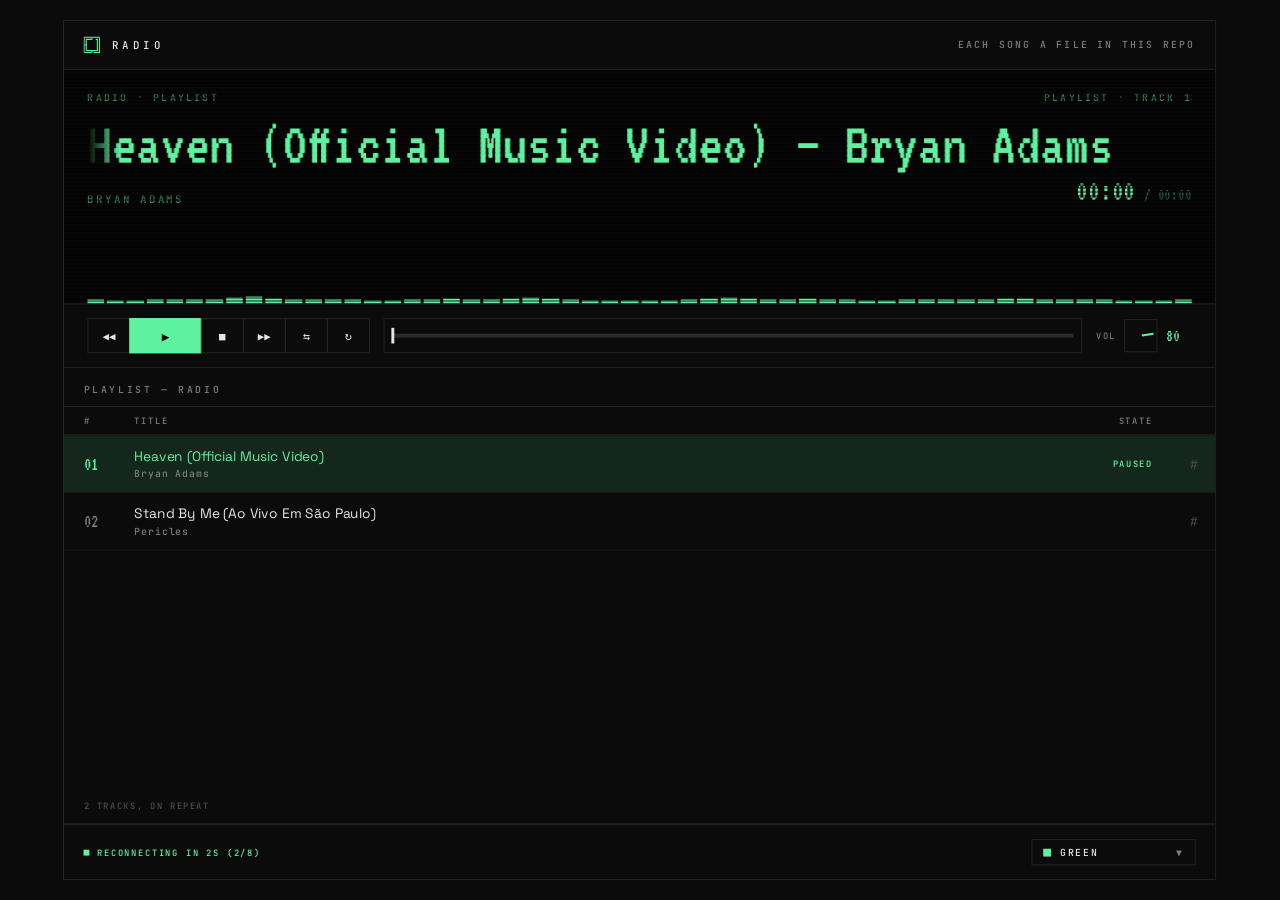
<file: index.html>
<!DOCTYPE html>
<html lang="pt-BR">
<head>
<meta charset="utf-8">
<meta name="viewport" content="width=device-width, initial-scale=1, viewport-fit=cover">

<!-- page:head -->
<title>radio radio</title>
<meta name="description" content="A radio that plays itself, one song at a time.">
<link rel="canonical" href="https://iaeluk.github.io/radio/">
<!-- /page:head -->

<!-- What this page is, for the engines that read that, and — on the page
     behind a permalink — the item itself, so it can start playing on the
     first tick rather than after a fetch. Written by tools/build.py. -->
<!-- page:data -->

<!-- /page:data -->

<meta name="theme-color" content="#0a0b0a">

<meta name="mobile-web-app-capable" content="yes">
<meta name="apple-mobile-web-app-capable" content="yes">
<meta name="apple-mobile-web-app-status-bar-style" content="black-translucent">
<meta name="apple-mobile-web-app-title" content="radio">
<meta name="color-scheme" content="dark light">
<meta name="author" content="radio">

<meta property="og:title" content="radio">
<meta property="og:description" content="A radio that plays itself, one song at a time.">
<meta property="og:url" content="https://iaeluk.github.io/radio/">
<meta property="og:type" content="website">
<meta name="twitter:title" content="radio">
<meta name="twitter:description" content="A radio that plays itself, one song at a time.">

<link rel="icon" href="assets/images/favicon.svg" type="image/svg+xml">
<link rel="icon" href="assets/images/favicon-32.png" sizes="32x32" type="image/png">
<link rel="apple-touch-icon" href="assets/images/apple-touch-icon.png">

<link rel="preload" href="assets/fonts/jetbrains-mono-latin.woff2" as="font" type="font/woff2" crossorigin>
<link rel="preload" href="assets/fonts/vt323-latin.woff2" as="font" type="font/woff2" crossorigin>
<link rel="preload" href="assets/fonts/space-grotesk-latin.woff2" as="font" type="font/woff2" crossorigin>

<link rel="stylesheet" href="assets/css/fonts.css">
<link rel="stylesheet" href="assets/css/style.css">

<script>
/* Sets the canvas fit factor before first paint so the layout never snaps (CLS). */
(function () {
  var w = innerWidth, h = innerHeight;
  var f = w <= 900 ? 1 : Math.max(0.2, Math.min(1, (w - 40) / 1180, (h - 40) / 880));
  document.documentElement.style.setProperty('--fit', f);
})();
</script>
</head>
<body>

<div class="stage">
  <canvas class="bg" id="bg" aria-hidden="true"></canvas>

  <div class="fit" id="fit">
  <div class="app" id="app">

    <header class="bar">
      <div class="bar-l">
        <a class="mark" href="index.html" aria-label="radio, the front of the deck">
          <svg class="logo" aria-hidden="true" xmlns="http://www.w3.org/2000/svg" viewBox="0 0 15 15" fill="currentColor"><path d="M0 0h15v1h-15z"/><path d="M0 1h1v14h-1z"/><path d="M7 1h1v2h-1z"/><path d="M14 1h1v14h-1z"/><path d="M2 2h5v1h-5z"/><path d="M11 2h2v1h-2z"/><path d="M2 3h1v10h-1z"/><path d="M12 3h1v10h-1z"/><path d="M1 7h1v1h-1z"/><path d="M3 12h9v1h-9z"/><path d="M7 13h1v2h-1z"/><path d="M1 14h6v1h-6z"/><path d="M9 14h5v1h-5z"/></svg>
          <h1 class="wordmark">radio</h1>
        </a>
      </div>
      <div class="bar-r">
        <p class="tagline">each song a file in this repo</p>
      </div>
    </header>

    <div class="row-top">


      <div class="deck">

        <section class="lcd" aria-label="Now playing">
          <div class="scan" aria-hidden="true"></div>
          <div class="lcd-top">
            <span id="stationLabel">radio &middot; playlist</span>
            <span id="srcLabel">playlist</span>
          </div>
          <div class="marq-clip">
            <div class="marq" id="marq">
              <span class="marq-txt">radio &#8212; playlist</span>
              <span class="marq-txt" aria-hidden="true">radio &#8212; playlist</span>
            </div>
          </div>
          <div class="lcd-bot">
            <p class="artist" id="artist">playlist</p>
            <p class="clock">
              <span class="cur" id="curTime">00:00</span>
              <span class="dur">/ <span id="durTime">--:--</span></span>
            </p>
          </div>
          <div class="vis" id="vis" aria-hidden="true"></div>
        </section>

        <section class="transport" aria-label="Playback controls">
          <div class="tbtns">
            <button type="button" class="tb" id="prev" aria-label="Previous track">&#9664;&#9664;</button>
            <button type="button" class="tb tb-play" id="toggle" aria-label="Play or pause"><span id="playGlyph">&#9654;</span></button>
            <button type="button" class="tb" id="stop" aria-label="Stop">&#9632;</button>
            <button type="button" class="tb" id="next" aria-label="Next track">&#9654;&#9654;</button>
            <button type="button" class="tb tb-tog" id="shuffleBtn" aria-label="Shuffle" aria-pressed="false">&#8646;</button>
            <button type="button" class="tb tb-tog" id="repeatBtn" aria-label="Repeat" aria-pressed="false">&#8635;</button>
          </div>

          <div class="seek" id="seek" role="slider" tabindex="0" aria-label="Seek" aria-valuemin="0" aria-valuemax="100" aria-valuenow="0">
            <div class="seek-track">
              <div class="seek-fill" id="seekFill"></div>
              <div class="seek-head" id="seekHead"></div>
            </div>
          </div>

          <div class="knobs">
            <div class="knob-wrap">
              <span class="knob-lbl">vol</span>
              <div class="knob" id="volKnob" role="slider" tabindex="0" aria-label="Volume" aria-valuemin="0" aria-valuemax="100" aria-valuenow="80">
                <div class="knob-rot" id="volRot"><span class="knob-tick"></span></div>
              </div>
              <span class="knob-val" id="volLabel">80</span>
            </div>
          </div>
        </section>

      </div>
    </div>

    <div class="row-bot">

      <section class="playlist" aria-label="Playlist">
        <div class="panel-head">
          <h2 class="panel-title"><!-- page:panel -->
<span id="playlistKind">playlist</span> &#8212; <span id="playlistName">radio</span>
<!-- /page:panel --></h2>
          <div class="head-btns">
            <div class="seg" id="seg">
<!-- page:tabs -->
<a class="seg-b is-on" id="tabSongs" href="playlist/" aria-current="page">songs</a>
              <a class="seg-b" id="tabPodcast" href="podcast/">podcast</a>
<!-- /page:tabs -->
            </div>
            <button type="button" class="back lyr" id="lyricsBtn" aria-expanded="false" aria-controls="lyricsBox" hidden>lyrics</button>
          </div>
        </div>
        <div class="tr-head" id="trHead">
          <span>#</span>
          <span>title</span>
          <span class="ta-r">state</span>
        </div>
        <ul class="tracks" id="tracks">
<!-- page:list -->
<li><a class="track" href="playlist/heaven-official-music-video.html"><span class="tr-n">01</span><span class="tr-t"><span class="tr-line"><span class="tr-title">Heaven (Official Music Video)</span></span><span class="tr-artist">Bryan Adams</span></span><span class="tr-s"><span class="tr-st"></span></span></a><a class="tr-link" href="playlist/heaven-official-music-video.html" title="Permalink &#8212; press to copy">#</a></li>
<li><a class="track" href="playlist/stand-by-me-ao-vivo-em-sao-paulo.html"><span class="tr-n">02</span><span class="tr-t"><span class="tr-line"><span class="tr-title">Stand By Me (Ao Vivo Em São Paulo)</span></span><span class="tr-artist">Pericles</span></span><span class="tr-s"><span class="tr-st"></span></span></a><a class="tr-link" href="playlist/stand-by-me-ao-vivo-em-sao-paulo.html" title="Permalink &#8212; press to copy">#</a></li>
<!-- /page:list -->
        </ul>
        <div class="lyr-box" id="lyricsBox" hidden>
          <ol class="lyrics" id="lyrics"></ol>
        </div>
        <p class="panel-note" id="playlistNote"><!-- page:note -->
2 tracks, on repeat
<!-- /page:note --></p>
      </section>
    </div>

    <footer class="foot">
      <p class="status"><span class="pulse" aria-hidden="true"></span><span id="status">ready</span></p>
      <div class="picker">
        <button type="button" class="picker-btn" id="themeBtn" aria-expanded="false" aria-controls="themeMenu" aria-haspopup="listbox">
          <span class="picker-name">
            <span class="sw-ac" aria-hidden="true"></span>
            <span id="skinName">green</span>
          </span>
          <span class="caret" id="themeCaret" aria-hidden="true">&#9660;</span>
        </button>
        <ul class="menu" id="themeMenu" role="listbox" aria-label="Colour theme" hidden></ul>
      </div>
      <button type="button" class="install" id="installBtn" hidden>install app</button>
    </footer>

  </div>
  </div>
</div>

<noscript>
  <div class="noscript">
    <h2>radio needs JavaScript to play</h2>
    <p>The deck plays the playlist in the browser. Every song is a file in the repo, so the list below links straight to them, and any media player will do.</p>
  </div>
</noscript>

<script src="assets/js/app.js" defer></script>
</body>
</html>
</file>
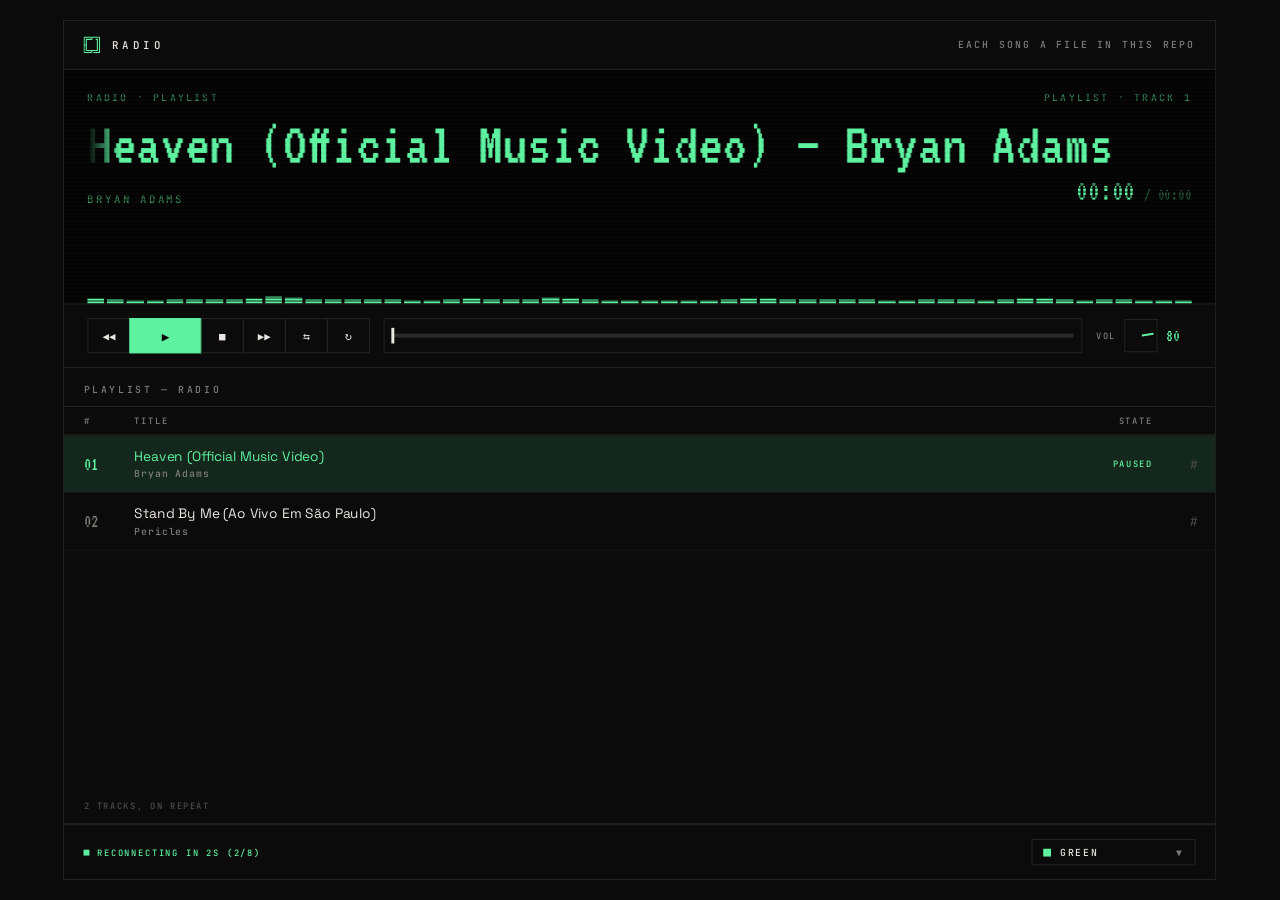
<file: playlist/index.html>
<!DOCTYPE html>
<html lang="pt-BR">
<head>
<meta charset="utf-8">
<meta name="viewport" content="width=device-width, initial-scale=1, viewport-fit=cover">

<!-- page:head -->
<title>radio radio &amp;#8212; playlist</title>
<meta name="description" content="A radio that plays itself, one song at a time.">
<link rel="canonical" href="https://iaeluk.github.io/radio/playlist">
<!-- /page:head -->

<!-- What this page is, for the engines that read that, and — on the page
     behind a permalink — the item itself, so it can start playing on the
     first tick rather than after a fetch. Written by tools/build.py. -->
<!-- page:data -->

<!-- /page:data -->

<meta name="theme-color" content="#0a0b0a">

<meta name="mobile-web-app-capable" content="yes">
<meta name="apple-mobile-web-app-capable" content="yes">
<meta name="apple-mobile-web-app-status-bar-style" content="black-translucent">
<meta name="apple-mobile-web-app-title" content="radio">
<meta name="color-scheme" content="dark light">
<meta name="author" content="radio">

<meta property="og:title" content="radio">
<meta property="og:description" content="A radio that plays itself, one song at a time.">
<meta property="og:url" content="https://iaeluk.github.io/radio/">
<meta property="og:type" content="website">
<meta name="twitter:title" content="radio">
<meta name="twitter:description" content="A radio that plays itself, one song at a time.">

<link rel="icon" href="../assets/images/favicon.svg" type="image/svg+xml">
<link rel="icon" href="../assets/images/favicon-32.png" sizes="32x32" type="image/png">
<link rel="apple-touch-icon" href="../assets/images/apple-touch-icon.png">

<link rel="preload" href="../assets/fonts/jetbrains-mono-latin.woff2" as="font" type="font/woff2" crossorigin>
<link rel="preload" href="../assets/fonts/vt323-latin.woff2" as="font" type="font/woff2" crossorigin>
<link rel="preload" href="../assets/fonts/space-grotesk-latin.woff2" as="font" type="font/woff2" crossorigin>

<link rel="stylesheet" href="../assets/css/fonts.css">
<link rel="stylesheet" href="../assets/css/style.css">

<script>
/* Sets the canvas fit factor before first paint so the layout never snaps (CLS). */
(function () {
  var w = innerWidth, h = innerHeight;
  var f = w <= 900 ? 1 : Math.max(0.2, Math.min(1, (w - 40) / 1180, (h - 40) / 880));
  document.documentElement.style.setProperty('--fit', f);
})();
</script>
</head>
<body>

<div class="stage">
  <canvas class="bg" id="bg" aria-hidden="true"></canvas>

  <div class="fit" id="fit">
  <div class="app" id="app">

    <header class="bar">
      <div class="bar-l">
        <a class="mark" href="../index.html" aria-label="radio, the front of the deck">
          <svg class="logo" aria-hidden="true" xmlns="http://www.w3.org/2000/svg" viewBox="0 0 15 15" fill="currentColor"><path d="M0 0h15v1h-15z"/><path d="M0 1h1v14h-1z"/><path d="M7 1h1v2h-1z"/><path d="M14 1h1v14h-1z"/><path d="M2 2h5v1h-5z"/><path d="M11 2h2v1h-2z"/><path d="M2 3h1v10h-1z"/><path d="M12 3h1v10h-1z"/><path d="M1 7h1v1h-1z"/><path d="M3 12h9v1h-9z"/><path d="M7 13h1v2h-1z"/><path d="M1 14h6v1h-6z"/><path d="M9 14h5v1h-5z"/></svg>
          <h1 class="wordmark">radio</h1>
        </a>
      </div>
      <div class="bar-r">
        <p class="tagline">each song a file in this repo</p>
      </div>
    </header>

    <div class="row-top">


      <div class="deck">

        <section class="lcd" aria-label="Now playing">
          <div class="scan" aria-hidden="true"></div>
          <div class="lcd-top">
            <span id="stationLabel">radio &middot; playlist</span>
            <span id="srcLabel">playlist</span>
          </div>
          <div class="marq-clip">
            <div class="marq" id="marq">
              <span class="marq-txt">radio &#8212; playlist</span>
              <span class="marq-txt" aria-hidden="true">radio &#8212; playlist</span>
            </div>
          </div>
          <div class="lcd-bot">
            <p class="artist" id="artist">playlist</p>
            <p class="clock">
              <span class="cur" id="curTime">00:00</span>
              <span class="dur">/ <span id="durTime">--:--</span></span>
            </p>
          </div>
          <div class="vis" id="vis" aria-hidden="true"></div>
        </section>

        <section class="transport" aria-label="Playback controls">
          <div class="tbtns">
            <button type="button" class="tb" id="prev" aria-label="Previous track">&#9664;&#9664;</button>
            <button type="button" class="tb tb-play" id="toggle" aria-label="Play or pause"><span id="playGlyph">&#9654;</span></button>
            <button type="button" class="tb" id="stop" aria-label="Stop">&#9632;</button>
            <button type="button" class="tb" id="next" aria-label="Next track">&#9654;&#9654;</button>
            <button type="button" class="tb tb-tog" id="shuffleBtn" aria-label="Shuffle" aria-pressed="false">&#8646;</button>
            <button type="button" class="tb tb-tog" id="repeatBtn" aria-label="Repeat" aria-pressed="false">&#8635;</button>
          </div>

          <div class="seek" id="seek" role="slider" tabindex="0" aria-label="Seek" aria-valuemin="0" aria-valuemax="100" aria-valuenow="0">
            <div class="seek-track">
              <div class="seek-fill" id="seekFill"></div>
              <div class="seek-head" id="seekHead"></div>
            </div>
          </div>

          <div class="knobs">
            <div class="knob-wrap">
              <span class="knob-lbl">vol</span>
              <div class="knob" id="volKnob" role="slider" tabindex="0" aria-label="Volume" aria-valuemin="0" aria-valuemax="100" aria-valuenow="80">
                <div class="knob-rot" id="volRot"><span class="knob-tick"></span></div>
              </div>
              <span class="knob-val" id="volLabel">80</span>
            </div>
          </div>
        </section>

      </div>
    </div>

    <div class="row-bot">

      <section class="playlist" aria-label="Playlist">
        <div class="panel-head">
          <h2 class="panel-title"><!-- page:panel -->
<span id="playlistKind">playlist</span> &#8212; <span id="playlistName">radio</span>
<!-- /page:panel --></h2>
          <div class="head-btns">
            <div class="seg" id="seg">
<!-- page:tabs -->
<a class="seg-b is-on" id="tabSongs" href="../playlist/" aria-current="page">songs</a>
              <a class="seg-b" id="tabPodcast" href="../podcast/">podcast</a>
<!-- /page:tabs -->
            </div>
            <button type="button" class="back lyr" id="lyricsBtn" aria-expanded="false" aria-controls="lyricsBox" hidden>lyrics</button>
          </div>
        </div>
        <div class="tr-head" id="trHead">
          <span>#</span>
          <span>title</span>
          <span class="ta-r">state</span>
        </div>
        <ul class="tracks" id="tracks">
<!-- page:list -->
<li><a class="track" href="../playlist/heaven-official-music-video.html"><span class="tr-n">01</span><span class="tr-t"><span class="tr-line"><span class="tr-title">Heaven (Official Music Video)</span></span><span class="tr-artist">Bryan Adams</span></span><span class="tr-s"><span class="tr-st"></span></span></a><a class="tr-link" href="../playlist/heaven-official-music-video.html" title="Permalink &#8212; press to copy">#</a></li>
<li><a class="track" href="../playlist/stand-by-me-ao-vivo-em-sao-paulo.html"><span class="tr-n">02</span><span class="tr-t"><span class="tr-line"><span class="tr-title">Stand By Me (Ao Vivo Em São Paulo)</span></span><span class="tr-artist">Pericles</span></span><span class="tr-s"><span class="tr-st"></span></span></a><a class="tr-link" href="../playlist/stand-by-me-ao-vivo-em-sao-paulo.html" title="Permalink &#8212; press to copy">#</a></li>
<!-- /page:list -->
        </ul>
        <div class="lyr-box" id="lyricsBox" hidden>
          <ol class="lyrics" id="lyrics"></ol>
        </div>
        <p class="panel-note" id="playlistNote"><!-- page:note -->
2 tracks, on repeat
<!-- /page:note --></p>
      </section>
    </div>

    <footer class="foot">
      <p class="status"><span class="pulse" aria-hidden="true"></span><span id="status">ready</span></p>
      <div class="picker">
        <button type="button" class="picker-btn" id="themeBtn" aria-expanded="false" aria-controls="themeMenu" aria-haspopup="listbox">
          <span class="picker-name">
            <span class="sw-ac" aria-hidden="true"></span>
            <span id="skinName">green</span>
          </span>
          <span class="caret" id="themeCaret" aria-hidden="true">&#9660;</span>
        </button>
        <ul class="menu" id="themeMenu" role="listbox" aria-label="Colour theme" hidden></ul>
      </div>
      <button type="button" class="install" id="installBtn" hidden>install app</button>
    </footer>

  </div>
  </div>
</div>

<noscript>
  <div class="noscript">
    <h2>radio needs JavaScript to play</h2>
    <p>The deck plays the playlist in the browser. Every song is a file in the repo, so the list below links straight to them, and any media player will do.</p>
  </div>
</noscript>

<script src="../assets/js/app.js" defer></script>
</body>
</html>
</file>
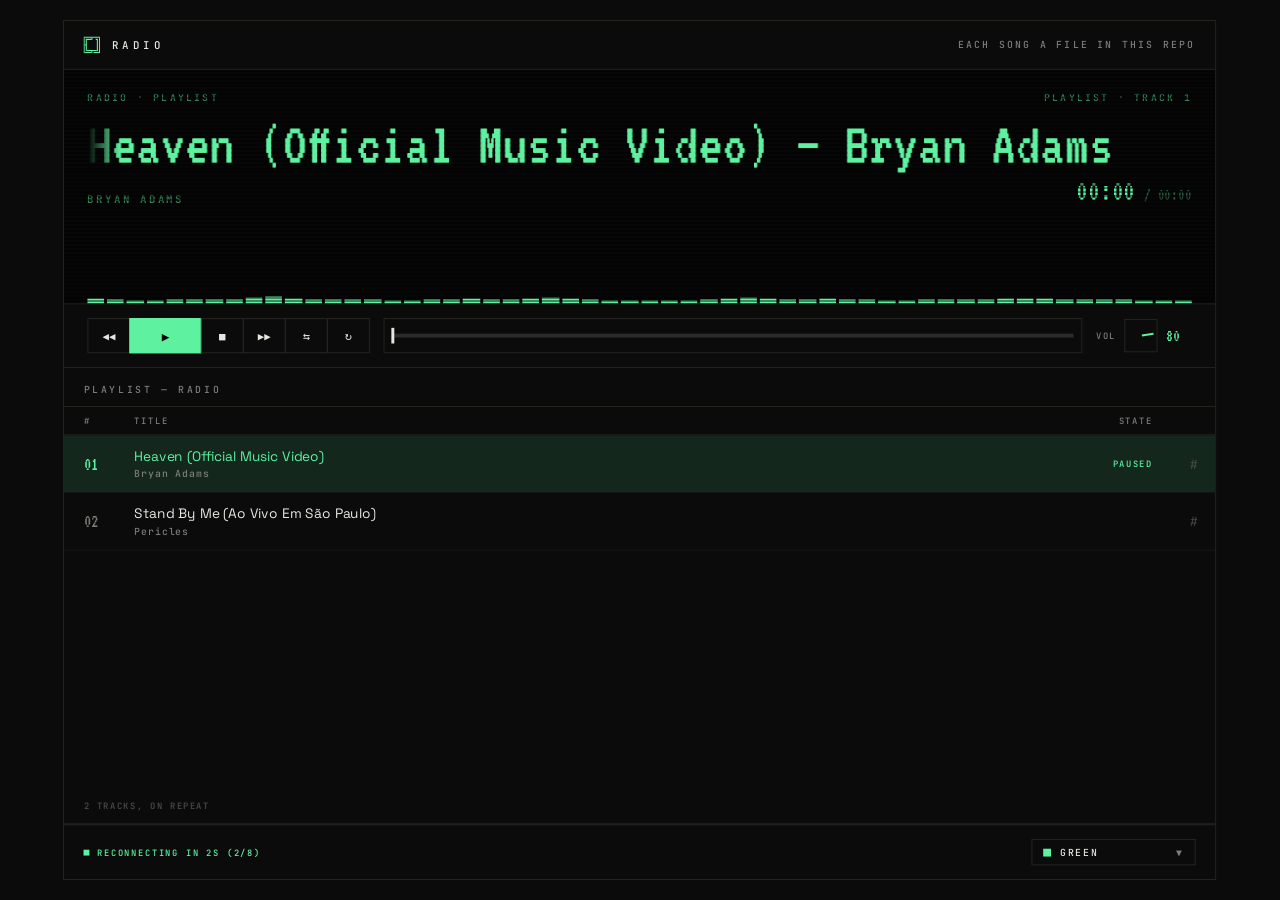
<file: playlist/heaven-official-music-video.html>
<!DOCTYPE html>
<html lang="pt-BR">
<head>
<meta charset="utf-8">
<meta name="viewport" content="width=device-width, initial-scale=1, viewport-fit=cover">

<!-- page:head -->
<title>Heaven (Official Music Video) — radio radio</title>
<meta name="description" content="Heaven (Official Music Video) by Bryan Adams">
<link rel="canonical" href="https://iaeluk.github.io/radio/playlist/heaven-official-music-video">
<!-- /page:head -->

<!-- What this page is, for the engines that read that, and — on the page
     behind a permalink — the item itself, so it can start playing on the
     first tick rather than after a fetch. Written by tools/build.py. -->
<!-- page:data -->
<script>window.__ITEM__ = {"artist": "Bryan Adams", "file": "Bryan Adams - Heaven (Official Music Video).mp3", "key": "playlist/heaven-official-music-video", "kind": "playlist", "slug": "heaven-official-music-video", "title": "Heaven (Official Music Video)"};</script>
<!-- /page:data -->

<meta name="theme-color" content="#0a0b0a">

<meta name="mobile-web-app-capable" content="yes">
<meta name="apple-mobile-web-app-capable" content="yes">
<meta name="apple-mobile-web-app-status-bar-style" content="black-translucent">
<meta name="apple-mobile-web-app-title" content="radio">
<meta name="color-scheme" content="dark light">
<meta name="author" content="radio">

<meta property="og:title" content="radio">
<meta property="og:description" content="A radio that plays itself, one song at a time.">
<meta property="og:url" content="https://iaeluk.github.io/radio/">
<meta property="og:type" content="website">
<meta name="twitter:title" content="radio">
<meta name="twitter:description" content="A radio that plays itself, one song at a time.">

<link rel="icon" href="../assets/images/favicon.svg" type="image/svg+xml">
<link rel="icon" href="../assets/images/favicon-32.png" sizes="32x32" type="image/png">
<link rel="apple-touch-icon" href="../assets/images/apple-touch-icon.png">

<link rel="preload" href="../assets/fonts/jetbrains-mono-latin.woff2" as="font" type="font/woff2" crossorigin>
<link rel="preload" href="../assets/fonts/vt323-latin.woff2" as="font" type="font/woff2" crossorigin>
<link rel="preload" href="../assets/fonts/space-grotesk-latin.woff2" as="font" type="font/woff2" crossorigin>

<link rel="stylesheet" href="../assets/css/fonts.css">
<link rel="stylesheet" href="../assets/css/style.css">

<script>
/* Sets the canvas fit factor before first paint so the layout never snaps (CLS). */
(function () {
  var w = innerWidth, h = innerHeight;
  var f = w <= 900 ? 1 : Math.max(0.2, Math.min(1, (w - 40) / 1180, (h - 40) / 880));
  document.documentElement.style.setProperty('--fit', f);
})();
</script>
</head>
<body>

<div class="stage">
  <canvas class="bg" id="bg" aria-hidden="true"></canvas>

  <div class="fit" id="fit">
  <div class="app" id="app">

    <header class="bar">
      <div class="bar-l">
        <a class="mark" href="../index.html" aria-label="radio, the front of the deck">
          <svg class="logo" aria-hidden="true" xmlns="http://www.w3.org/2000/svg" viewBox="0 0 15 15" fill="currentColor"><path d="M0 0h15v1h-15z"/><path d="M0 1h1v14h-1z"/><path d="M7 1h1v2h-1z"/><path d="M14 1h1v14h-1z"/><path d="M2 2h5v1h-5z"/><path d="M11 2h2v1h-2z"/><path d="M2 3h1v10h-1z"/><path d="M12 3h1v10h-1z"/><path d="M1 7h1v1h-1z"/><path d="M3 12h9v1h-9z"/><path d="M7 13h1v2h-1z"/><path d="M1 14h6v1h-6z"/><path d="M9 14h5v1h-5z"/></svg>
          <h1 class="wordmark">radio</h1>
        </a>
      </div>
      <div class="bar-r">
        <p class="tagline">each song a file in this repo</p>
      </div>
    </header>

    <div class="row-top">


      <div class="deck">

        <section class="lcd" aria-label="Now playing">
          <div class="scan" aria-hidden="true"></div>
          <div class="lcd-top">
            <span id="stationLabel">radio &middot; playlist</span>
            <span id="srcLabel">playlist</span>
          </div>
          <div class="marq-clip">
            <div class="marq" id="marq">
              <span class="marq-txt">radio &#8212; playlist</span>
              <span class="marq-txt" aria-hidden="true">radio &#8212; playlist</span>
            </div>
          </div>
          <div class="lcd-bot">
            <p class="artist" id="artist">playlist</p>
            <p class="clock">
              <span class="cur" id="curTime">00:00</span>
              <span class="dur">/ <span id="durTime">--:--</span></span>
            </p>
          </div>
          <div class="vis" id="vis" aria-hidden="true"></div>
        </section>

        <section class="transport" aria-label="Playback controls">
          <div class="tbtns">
            <button type="button" class="tb" id="prev" aria-label="Previous track">&#9664;&#9664;</button>
            <button type="button" class="tb tb-play" id="toggle" aria-label="Play or pause"><span id="playGlyph">&#9654;</span></button>
            <button type="button" class="tb" id="stop" aria-label="Stop">&#9632;</button>
            <button type="button" class="tb" id="next" aria-label="Next track">&#9654;&#9654;</button>
            <button type="button" class="tb tb-tog" id="shuffleBtn" aria-label="Shuffle" aria-pressed="false">&#8646;</button>
            <button type="button" class="tb tb-tog" id="repeatBtn" aria-label="Repeat" aria-pressed="false">&#8635;</button>
          </div>

          <div class="seek" id="seek" role="slider" tabindex="0" aria-label="Seek" aria-valuemin="0" aria-valuemax="100" aria-valuenow="0">
            <div class="seek-track">
              <div class="seek-fill" id="seekFill"></div>
              <div class="seek-head" id="seekHead"></div>
            </div>
          </div>

          <div class="knobs">
            <div class="knob-wrap">
              <span class="knob-lbl">vol</span>
              <div class="knob" id="volKnob" role="slider" tabindex="0" aria-label="Volume" aria-valuemin="0" aria-valuemax="100" aria-valuenow="80">
                <div class="knob-rot" id="volRot"><span class="knob-tick"></span></div>
              </div>
              <span class="knob-val" id="volLabel">80</span>
            </div>
          </div>
        </section>

      </div>
    </div>

    <div class="row-bot">

      <section class="playlist" aria-label="Playlist">
        <div class="panel-head">
          <h2 class="panel-title"><!-- page:panel -->
<span id="playlistKind">playlist</span> &#8212; <span id="playlistName">radio</span>
<!-- /page:panel --></h2>
          <div class="head-btns">
            <div class="seg" id="seg">
<!-- page:tabs -->
<a class="seg-b is-on" id="tabSongs" href="../playlist/" aria-current="page">songs</a>
              <a class="seg-b" id="tabPodcast" href="../podcast/">podcast</a>
<!-- /page:tabs -->
            </div>
            <button type="button" class="back lyr" id="lyricsBtn" aria-expanded="false" aria-controls="lyricsBox" hidden>lyrics</button>
          </div>
        </div>
        <div class="tr-head" id="trHead">
          <span>#</span>
          <span>title</span>
          <span class="ta-r">state</span>
        </div>
        <ul class="tracks" id="tracks">
<!-- page:list -->
<li><a class="track" href="../playlist/heaven-official-music-video.html"><span class="tr-n">01</span><span class="tr-t"><span class="tr-line"><span class="tr-title">Heaven (Official Music Video)</span></span><span class="tr-artist">Bryan Adams</span></span><span class="tr-s"><span class="tr-st"></span></span></a><a class="tr-link" href="../playlist/heaven-official-music-video.html" title="Permalink &#8212; press to copy">#</a></li>
<li><a class="track" href="../playlist/stand-by-me-ao-vivo-em-sao-paulo.html"><span class="tr-n">02</span><span class="tr-t"><span class="tr-line"><span class="tr-title">Stand By Me (Ao Vivo Em São Paulo)</span></span><span class="tr-artist">Pericles</span></span><span class="tr-s"><span class="tr-st"></span></span></a><a class="tr-link" href="../playlist/stand-by-me-ao-vivo-em-sao-paulo.html" title="Permalink &#8212; press to copy">#</a></li>
<!-- /page:list -->
        </ul>
        <div class="lyr-box" id="lyricsBox" hidden>
          <ol class="lyrics" id="lyrics"></ol>
        </div>
        <p class="panel-note" id="playlistNote"><!-- page:note -->
2 tracks, on repeat
<!-- /page:note --></p>
      </section>
    </div>

    <footer class="foot">
      <p class="status"><span class="pulse" aria-hidden="true"></span><span id="status">ready</span></p>
      <div class="picker">
        <button type="button" class="picker-btn" id="themeBtn" aria-expanded="false" aria-controls="themeMenu" aria-haspopup="listbox">
          <span class="picker-name">
            <span class="sw-ac" aria-hidden="true"></span>
            <span id="skinName">green</span>
          </span>
          <span class="caret" id="themeCaret" aria-hidden="true">&#9660;</span>
        </button>
        <ul class="menu" id="themeMenu" role="listbox" aria-label="Colour theme" hidden></ul>
      </div>
      <button type="button" class="install" id="installBtn" hidden>install app</button>
    </footer>

  </div>
  </div>
</div>

<noscript>
  <div class="noscript">
    <h2>radio needs JavaScript to play</h2>
    <p>The deck plays the playlist in the browser. Every song is a file in the repo, so the list below links straight to them, and any media player will do.</p>
  </div>
</noscript>

<script src="../assets/js/app.js" defer></script>
</body>
</html>
</file>
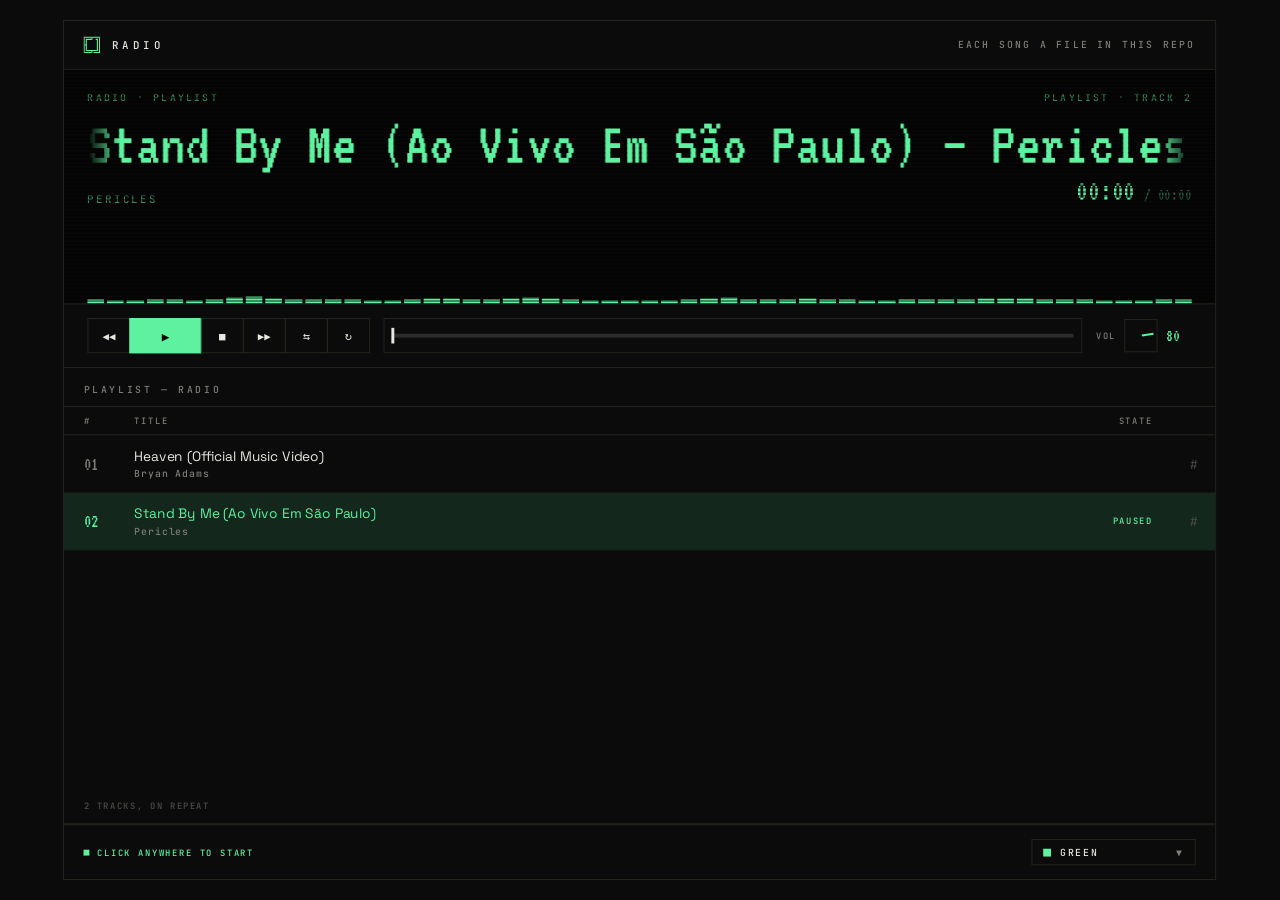
<file: playlist/stand-by-me-ao-vivo-em-sao-paulo.html>
<!DOCTYPE html>
<html lang="pt-BR">
<head>
<meta charset="utf-8">
<meta name="viewport" content="width=device-width, initial-scale=1, viewport-fit=cover">

<!-- page:head -->
<title>Stand By Me (Ao Vivo Em São Paulo) — radio radio</title>
<meta name="description" content="Stand By Me (Ao Vivo Em São Paulo) by Pericles">
<link rel="canonical" href="https://iaeluk.github.io/radio/playlist/stand-by-me-ao-vivo-em-sao-paulo">
<!-- /page:head -->

<!-- What this page is, for the engines that read that, and — on the page
     behind a permalink — the item itself, so it can start playing on the
     first tick rather than after a fetch. Written by tools/build.py. -->
<!-- page:data -->
<script>window.__ITEM__ = {"artist": "Pericles", "file": "Pericles - Stand By Me (Ao Vivo Em São Paulo).mp3", "key": "playlist/stand-by-me-ao-vivo-em-sao-paulo", "kind": "playlist", "slug": "stand-by-me-ao-vivo-em-sao-paulo", "title": "Stand By Me (Ao Vivo Em São Paulo)"};</script>
<!-- /page:data -->

<meta name="theme-color" content="#0a0b0a">

<meta name="mobile-web-app-capable" content="yes">
<meta name="apple-mobile-web-app-capable" content="yes">
<meta name="apple-mobile-web-app-status-bar-style" content="black-translucent">
<meta name="apple-mobile-web-app-title" content="radio">
<meta name="color-scheme" content="dark light">
<meta name="author" content="radio">

<meta property="og:title" content="radio">
<meta property="og:description" content="A radio that plays itself, one song at a time.">
<meta property="og:url" content="https://iaeluk.github.io/radio/">
<meta property="og:type" content="website">
<meta name="twitter:title" content="radio">
<meta name="twitter:description" content="A radio that plays itself, one song at a time.">

<link rel="icon" href="../assets/images/favicon.svg" type="image/svg+xml">
<link rel="icon" href="../assets/images/favicon-32.png" sizes="32x32" type="image/png">
<link rel="apple-touch-icon" href="../assets/images/apple-touch-icon.png">

<link rel="preload" href="../assets/fonts/jetbrains-mono-latin.woff2" as="font" type="font/woff2" crossorigin>
<link rel="preload" href="../assets/fonts/vt323-latin.woff2" as="font" type="font/woff2" crossorigin>
<link rel="preload" href="../assets/fonts/space-grotesk-latin.woff2" as="font" type="font/woff2" crossorigin>

<link rel="stylesheet" href="../assets/css/fonts.css">
<link rel="stylesheet" href="../assets/css/style.css">

<script>
/* Sets the canvas fit factor before first paint so the layout never snaps (CLS). */
(function () {
  var w = innerWidth, h = innerHeight;
  var f = w <= 900 ? 1 : Math.max(0.2, Math.min(1, (w - 40) / 1180, (h - 40) / 880));
  document.documentElement.style.setProperty('--fit', f);
})();
</script>
</head>
<body>

<div class="stage">
  <canvas class="bg" id="bg" aria-hidden="true"></canvas>

  <div class="fit" id="fit">
  <div class="app" id="app">

    <header class="bar">
      <div class="bar-l">
        <a class="mark" href="../index.html" aria-label="radio, the front of the deck">
          <svg class="logo" aria-hidden="true" xmlns="http://www.w3.org/2000/svg" viewBox="0 0 15 15" fill="currentColor"><path d="M0 0h15v1h-15z"/><path d="M0 1h1v14h-1z"/><path d="M7 1h1v2h-1z"/><path d="M14 1h1v14h-1z"/><path d="M2 2h5v1h-5z"/><path d="M11 2h2v1h-2z"/><path d="M2 3h1v10h-1z"/><path d="M12 3h1v10h-1z"/><path d="M1 7h1v1h-1z"/><path d="M3 12h9v1h-9z"/><path d="M7 13h1v2h-1z"/><path d="M1 14h6v1h-6z"/><path d="M9 14h5v1h-5z"/></svg>
          <h1 class="wordmark">radio</h1>
        </a>
      </div>
      <div class="bar-r">
        <p class="tagline">each song a file in this repo</p>
      </div>
    </header>

    <div class="row-top">


      <div class="deck">

        <section class="lcd" aria-label="Now playing">
          <div class="scan" aria-hidden="true"></div>
          <div class="lcd-top">
            <span id="stationLabel">radio &middot; playlist</span>
            <span id="srcLabel">playlist</span>
          </div>
          <div class="marq-clip">
            <div class="marq" id="marq">
              <span class="marq-txt">radio &#8212; playlist</span>
              <span class="marq-txt" aria-hidden="true">radio &#8212; playlist</span>
            </div>
          </div>
          <div class="lcd-bot">
            <p class="artist" id="artist">playlist</p>
            <p class="clock">
              <span class="cur" id="curTime">00:00</span>
              <span class="dur">/ <span id="durTime">--:--</span></span>
            </p>
          </div>
          <div class="vis" id="vis" aria-hidden="true"></div>
        </section>

        <section class="transport" aria-label="Playback controls">
          <div class="tbtns">
            <button type="button" class="tb" id="prev" aria-label="Previous track">&#9664;&#9664;</button>
            <button type="button" class="tb tb-play" id="toggle" aria-label="Play or pause"><span id="playGlyph">&#9654;</span></button>
            <button type="button" class="tb" id="stop" aria-label="Stop">&#9632;</button>
            <button type="button" class="tb" id="next" aria-label="Next track">&#9654;&#9654;</button>
            <button type="button" class="tb tb-tog" id="shuffleBtn" aria-label="Shuffle" aria-pressed="false">&#8646;</button>
            <button type="button" class="tb tb-tog" id="repeatBtn" aria-label="Repeat" aria-pressed="false">&#8635;</button>
          </div>

          <div class="seek" id="seek" role="slider" tabindex="0" aria-label="Seek" aria-valuemin="0" aria-valuemax="100" aria-valuenow="0">
            <div class="seek-track">
              <div class="seek-fill" id="seekFill"></div>
              <div class="seek-head" id="seekHead"></div>
            </div>
          </div>

          <div class="knobs">
            <div class="knob-wrap">
              <span class="knob-lbl">vol</span>
              <div class="knob" id="volKnob" role="slider" tabindex="0" aria-label="Volume" aria-valuemin="0" aria-valuemax="100" aria-valuenow="80">
                <div class="knob-rot" id="volRot"><span class="knob-tick"></span></div>
              </div>
              <span class="knob-val" id="volLabel">80</span>
            </div>
          </div>
        </section>

      </div>
    </div>

    <div class="row-bot">

      <section class="playlist" aria-label="Playlist">
        <div class="panel-head">
          <h2 class="panel-title"><!-- page:panel -->
<span id="playlistKind">playlist</span> &#8212; <span id="playlistName">radio</span>
<!-- /page:panel --></h2>
          <div class="head-btns">
            <div class="seg" id="seg">
<!-- page:tabs -->
<a class="seg-b is-on" id="tabSongs" href="../playlist/" aria-current="page">songs</a>
              <a class="seg-b" id="tabPodcast" href="../podcast/">podcast</a>
<!-- /page:tabs -->
            </div>
            <button type="button" class="back lyr" id="lyricsBtn" aria-expanded="false" aria-controls="lyricsBox" hidden>lyrics</button>
          </div>
        </div>
        <div class="tr-head" id="trHead">
          <span>#</span>
          <span>title</span>
          <span class="ta-r">state</span>
        </div>
        <ul class="tracks" id="tracks">
<!-- page:list -->
<li><a class="track" href="../playlist/heaven-official-music-video.html"><span class="tr-n">01</span><span class="tr-t"><span class="tr-line"><span class="tr-title">Heaven (Official Music Video)</span></span><span class="tr-artist">Bryan Adams</span></span><span class="tr-s"><span class="tr-st"></span></span></a><a class="tr-link" href="../playlist/heaven-official-music-video.html" title="Permalink &#8212; press to copy">#</a></li>
<li><a class="track" href="../playlist/stand-by-me-ao-vivo-em-sao-paulo.html"><span class="tr-n">02</span><span class="tr-t"><span class="tr-line"><span class="tr-title">Stand By Me (Ao Vivo Em São Paulo)</span></span><span class="tr-artist">Pericles</span></span><span class="tr-s"><span class="tr-st"></span></span></a><a class="tr-link" href="../playlist/stand-by-me-ao-vivo-em-sao-paulo.html" title="Permalink &#8212; press to copy">#</a></li>
<!-- /page:list -->
        </ul>
        <div class="lyr-box" id="lyricsBox" hidden>
          <ol class="lyrics" id="lyrics"></ol>
        </div>
        <p class="panel-note" id="playlistNote"><!-- page:note -->
2 tracks, on repeat
<!-- /page:note --></p>
      </section>
    </div>

    <footer class="foot">
      <p class="status"><span class="pulse" aria-hidden="true"></span><span id="status">ready</span></p>
      <div class="picker">
        <button type="button" class="picker-btn" id="themeBtn" aria-expanded="false" aria-controls="themeMenu" aria-haspopup="listbox">
          <span class="picker-name">
            <span class="sw-ac" aria-hidden="true"></span>
            <span id="skinName">green</span>
          </span>
          <span class="caret" id="themeCaret" aria-hidden="true">&#9660;</span>
        </button>
        <ul class="menu" id="themeMenu" role="listbox" aria-label="Colour theme" hidden></ul>
      </div>
      <button type="button" class="install" id="installBtn" hidden>install app</button>
    </footer>

  </div>
  </div>
</div>

<noscript>
  <div class="noscript">
    <h2>radio needs JavaScript to play</h2>
    <p>The deck plays the playlist in the browser. Every song is a file in the repo, so the list below links straight to them, and any media player will do.</p>
  </div>
</noscript>

<script src="../assets/js/app.js" defer></script>
</body>
</html>
</file>
<file: assets/css/fonts.css>
/* Self-hosted subsets extracted from the design bundle (Google Fonts originals). */
@font-face {
  font-family: "JetBrains Mono";
  font-style: normal;
  font-weight: 400;
  font-display: swap;
  src: url("../fonts/jetbrains-mono-cyrillic-ext.woff2") format("woff2");
  unicode-range: U+0460-052F, U+1C80-1C8A, U+20B4, U+2DE0-2DFF, U+A640-A69F, U+FE2E-FE2F;
}
@font-face {
  font-family: "JetBrains Mono";
  font-style: normal;
  font-weight: 400;
  font-display: swap;
  src: url("../fonts/jetbrains-mono-cyrillic.woff2") format("woff2");
  unicode-range: U+0301, U+0400-045F, U+0490-0491, U+04B0-04B1, U+2116;
}
@font-face {
  font-family: "JetBrains Mono";
  font-style: normal;
  font-weight: 400;
  font-display: swap;
  src: url("../fonts/jetbrains-mono-greek.woff2") format("woff2");
  unicode-range: U+0370-0377, U+037A-037F, U+0384-038A, U+038C, U+038E-03A1, U+03A3-03FF;
}
@font-face {
  font-family: "JetBrains Mono";
  font-style: normal;
  font-weight: 400;
  font-display: swap;
  src: url("../fonts/jetbrains-mono-vietnamese.woff2") format("woff2");
  unicode-range: U+0102-0103, U+0110-0111, U+0128-0129, U+0168-0169, U+01A0-01A1, U+01AF-01B0, U+0300-0301, U+0303-0304, U+0308-0309, U+0323, U+0329, U+1EA0-1EF9, U+20AB;
}
@font-face {
  font-family: "JetBrains Mono";
  font-style: normal;
  font-weight: 400;
  font-display: swap;
  src: url("../fonts/jetbrains-mono-latin-ext.woff2") format("woff2");
  unicode-range: U+0100-02BA, U+02BD-02C5, U+02C7-02CC, U+02CE-02D7, U+02DD-02FF, U+0304, U+0308, U+0329, U+1D00-1DBF, U+1E00-1E9F, U+1EF2-1EFF, U+2020, U+20A0-20AB, U+20AD-20C0, U+2113, U+2C60-2C7F, U+A720-A7FF;
}
@font-face {
  font-family: "JetBrains Mono";
  font-style: normal;
  font-weight: 400;
  font-display: swap;
  src: url("../fonts/jetbrains-mono-latin.woff2") format("woff2");
  unicode-range: U+0000-00FF, U+0131, U+0152-0153, U+02BB-02BC, U+02C6, U+02DA, U+02DC, U+0304, U+0308, U+0329, U+2000-206F, U+20AC, U+2122, U+2191, U+2193, U+2212, U+2215, U+FEFF, U+FFFD;
}
@font-face {
  font-family: "JetBrains Mono";
  font-style: normal;
  font-weight: 500;
  font-display: swap;
  src: url("../fonts/jetbrains-mono-cyrillic-ext.woff2") format("woff2");
  unicode-range: U+0460-052F, U+1C80-1C8A, U+20B4, U+2DE0-2DFF, U+A640-A69F, U+FE2E-FE2F;
}
@font-face {
  font-family: "JetBrains Mono";
  font-style: normal;
  font-weight: 500;
  font-display: swap;
  src: url("../fonts/jetbrains-mono-cyrillic.woff2") format("woff2");
  unicode-range: U+0301, U+0400-045F, U+0490-0491, U+04B0-04B1, U+2116;
}
@font-face {
  font-family: "JetBrains Mono";
  font-style: normal;
  font-weight: 500;
  font-display: swap;
  src: url("../fonts/jetbrains-mono-greek.woff2") format("woff2");
  unicode-range: U+0370-0377, U+037A-037F, U+0384-038A, U+038C, U+038E-03A1, U+03A3-03FF;
}
@font-face {
  font-family: "JetBrains Mono";
  font-style: normal;
  font-weight: 500;
  font-display: swap;
  src: url("../fonts/jetbrains-mono-vietnamese.woff2") format("woff2");
  unicode-range: U+0102-0103, U+0110-0111, U+0128-0129, U+0168-0169, U+01A0-01A1, U+01AF-01B0, U+0300-0301, U+0303-0304, U+0308-0309, U+0323, U+0329, U+1EA0-1EF9, U+20AB;
}
@font-face {
  font-family: "JetBrains Mono";
  font-style: normal;
  font-weight: 500;
  font-display: swap;
  src: url("../fonts/jetbrains-mono-latin-ext.woff2") format("woff2");
  unicode-range: U+0100-02BA, U+02BD-02C5, U+02C7-02CC, U+02CE-02D7, U+02DD-02FF, U+0304, U+0308, U+0329, U+1D00-1DBF, U+1E00-1E9F, U+1EF2-1EFF, U+2020, U+20A0-20AB, U+20AD-20C0, U+2113, U+2C60-2C7F, U+A720-A7FF;
}
@font-face {
  font-family: "JetBrains Mono";
  font-style: normal;
  font-weight: 500;
  font-display: swap;
  src: url("../fonts/jetbrains-mono-latin.woff2") format("woff2");
  unicode-range: U+0000-00FF, U+0131, U+0152-0153, U+02BB-02BC, U+02C6, U+02DA, U+02DC, U+0304, U+0308, U+0329, U+2000-206F, U+20AC, U+2122, U+2191, U+2193, U+2212, U+2215, U+FEFF, U+FFFD;
}
@font-face {
  font-family: "JetBrains Mono";
  font-style: normal;
  font-weight: 700;
  font-display: swap;
  src: url("../fonts/jetbrains-mono-cyrillic-ext.woff2") format("woff2");
  unicode-range: U+0460-052F, U+1C80-1C8A, U+20B4, U+2DE0-2DFF, U+A640-A69F, U+FE2E-FE2F;
}
@font-face {
  font-family: "JetBrains Mono";
  font-style: normal;
  font-weight: 700;
  font-display: swap;
  src: url("../fonts/jetbrains-mono-cyrillic.woff2") format("woff2");
  unicode-range: U+0301, U+0400-045F, U+0490-0491, U+04B0-04B1, U+2116;
}
@font-face {
  font-family: "JetBrains Mono";
  font-style: normal;
  font-weight: 700;
  font-display: swap;
  src: url("../fonts/jetbrains-mono-greek.woff2") format("woff2");
  unicode-range: U+0370-0377, U+037A-037F, U+0384-038A, U+038C, U+038E-03A1, U+03A3-03FF;
}
@font-face {
  font-family: "JetBrains Mono";
  font-style: normal;
  font-weight: 700;
  font-display: swap;
  src: url("../fonts/jetbrains-mono-vietnamese.woff2") format("woff2");
  unicode-range: U+0102-0103, U+0110-0111, U+0128-0129, U+0168-0169, U+01A0-01A1, U+01AF-01B0, U+0300-0301, U+0303-0304, U+0308-0309, U+0323, U+0329, U+1EA0-1EF9, U+20AB;
}
@font-face {
  font-family: "JetBrains Mono";
  font-style: normal;
  font-weight: 700;
  font-display: swap;
  src: url("../fonts/jetbrains-mono-latin-ext.woff2") format("woff2");
  unicode-range: U+0100-02BA, U+02BD-02C5, U+02C7-02CC, U+02CE-02D7, U+02DD-02FF, U+0304, U+0308, U+0329, U+1D00-1DBF, U+1E00-1E9F, U+1EF2-1EFF, U+2020, U+20A0-20AB, U+20AD-20C0, U+2113, U+2C60-2C7F, U+A720-A7FF;
}
@font-face {
  font-family: "JetBrains Mono";
  font-style: normal;
  font-weight: 700;
  font-display: swap;
  src: url("../fonts/jetbrains-mono-latin.woff2") format("woff2");
  unicode-range: U+0000-00FF, U+0131, U+0152-0153, U+02BB-02BC, U+02C6, U+02DA, U+02DC, U+0304, U+0308, U+0329, U+2000-206F, U+20AC, U+2122, U+2191, U+2193, U+2212, U+2215, U+FEFF, U+FFFD;
}
@font-face {
  font-family: "Space Grotesk";
  font-style: normal;
  font-weight: 400;
  font-display: swap;
  src: url("../fonts/space-grotesk-vietnamese.woff2") format("woff2");
  unicode-range: U+0102-0103, U+0110-0111, U+0128-0129, U+0168-0169, U+01A0-01A1, U+01AF-01B0, U+0300-0301, U+0303-0304, U+0308-0309, U+0323, U+0329, U+1EA0-1EF9, U+20AB;
}
@font-face {
  font-family: "Space Grotesk";
  font-style: normal;
  font-weight: 400;
  font-display: swap;
  src: url("../fonts/space-grotesk-latin-ext.woff2") format("woff2");
  unicode-range: U+0100-02BA, U+02BD-02C5, U+02C7-02CC, U+02CE-02D7, U+02DD-02FF, U+0304, U+0308, U+0329, U+1D00-1DBF, U+1E00-1E9F, U+1EF2-1EFF, U+2020, U+20A0-20AB, U+20AD-20C0, U+2113, U+2C60-2C7F, U+A720-A7FF;
}
@font-face {
  font-family: "Space Grotesk";
  font-style: normal;
  font-weight: 400;
  font-display: swap;
  src: url("../fonts/space-grotesk-latin.woff2") format("woff2");
  unicode-range: U+0000-00FF, U+0131, U+0152-0153, U+02BB-02BC, U+02C6, U+02DA, U+02DC, U+0304, U+0308, U+0329, U+2000-206F, U+20AC, U+2122, U+2191, U+2193, U+2212, U+2215, U+FEFF, U+FFFD;
}
@font-face {
  font-family: "Space Grotesk";
  font-style: normal;
  font-weight: 500;
  font-display: swap;
  src: url("../fonts/space-grotesk-vietnamese.woff2") format("woff2");
  unicode-range: U+0102-0103, U+0110-0111, U+0128-0129, U+0168-0169, U+01A0-01A1, U+01AF-01B0, U+0300-0301, U+0303-0304, U+0308-0309, U+0323, U+0329, U+1EA0-1EF9, U+20AB;
}
@font-face {
  font-family: "Space Grotesk";
  font-style: normal;
  font-weight: 500;
  font-display: swap;
  src: url("../fonts/space-grotesk-latin-ext.woff2") format("woff2");
  unicode-range: U+0100-02BA, U+02BD-02C5, U+02C7-02CC, U+02CE-02D7, U+02DD-02FF, U+0304, U+0308, U+0329, U+1D00-1DBF, U+1E00-1E9F, U+1EF2-1EFF, U+2020, U+20A0-20AB, U+20AD-20C0, U+2113, U+2C60-2C7F, U+A720-A7FF;
}
@font-face {
  font-family: "Space Grotesk";
  font-style: normal;
  font-weight: 500;
  font-display: swap;
  src: url("../fonts/space-grotesk-latin.woff2") format("woff2");
  unicode-range: U+0000-00FF, U+0131, U+0152-0153, U+02BB-02BC, U+02C6, U+02DA, U+02DC, U+0304, U+0308, U+0329, U+2000-206F, U+20AC, U+2122, U+2191, U+2193, U+2212, U+2215, U+FEFF, U+FFFD;
}
@font-face {
  font-family: "Space Grotesk";
  font-style: normal;
  font-weight: 700;
  font-display: swap;
  src: url("../fonts/space-grotesk-vietnamese.woff2") format("woff2");
  unicode-range: U+0102-0103, U+0110-0111, U+0128-0129, U+0168-0169, U+01A0-01A1, U+01AF-01B0, U+0300-0301, U+0303-0304, U+0308-0309, U+0323, U+0329, U+1EA0-1EF9, U+20AB;
}
@font-face {
  font-family: "Space Grotesk";
  font-style: normal;
  font-weight: 700;
  font-display: swap;
  src: url("../fonts/space-grotesk-latin-ext.woff2") format("woff2");
  unicode-range: U+0100-02BA, U+02BD-02C5, U+02C7-02CC, U+02CE-02D7, U+02DD-02FF, U+0304, U+0308, U+0329, U+1D00-1DBF, U+1E00-1E9F, U+1EF2-1EFF, U+2020, U+20A0-20AB, U+20AD-20C0, U+2113, U+2C60-2C7F, U+A720-A7FF;
}
@font-face {
  font-family: "Space Grotesk";
  font-style: normal;
  font-weight: 700;
  font-display: swap;
  src: url("../fonts/space-grotesk-latin.woff2") format("woff2");
  unicode-range: U+0000-00FF, U+0131, U+0152-0153, U+02BB-02BC, U+02C6, U+02DA, U+02DC, U+0304, U+0308, U+0329, U+2000-206F, U+20AC, U+2122, U+2191, U+2193, U+2212, U+2215, U+FEFF, U+FFFD;
}
@font-face {
  font-family: "VT323";
  font-style: normal;
  font-weight: 400;
  font-display: swap;
  src: url("../fonts/vt323-vietnamese.woff2") format("woff2");
  unicode-range: U+0102-0103, U+0110-0111, U+0128-0129, U+0168-0169, U+01A0-01A1, U+01AF-01B0, U+0300-0301, U+0303-0304, U+0308-0309, U+0323, U+0329, U+1EA0-1EF9, U+20AB;
}
@font-face {
  font-family: "VT323";
  font-style: normal;
  font-weight: 400;
  font-display: swap;
  src: url("../fonts/vt323-latin-ext.woff2") format("woff2");
  unicode-range: U+0100-02BA, U+02BD-02C5, U+02C7-02CC, U+02CE-02D7, U+02DD-02FF, U+0304, U+0308, U+0329, U+1D00-1DBF, U+1E00-1E9F, U+1EF2-1EFF, U+2020, U+20A0-20AB, U+20AD-20C0, U+2113, U+2C60-2C7F, U+A720-A7FF;
}
@font-face {
  font-family: "VT323";
  font-style: normal;
  font-weight: 400;
  font-display: swap;
  src: url("../fonts/vt323-latin.woff2") format("woff2");
  unicode-range: U+0000-00FF, U+0131, U+0152-0153, U+02BB-02BC, U+02C6, U+02DA, U+02DC, U+0304, U+0308, U+0329, U+2000-206F, U+20AC, U+2122, U+2191, U+2193, U+2212, U+2215, U+FEFF, U+FFFD;
}
</file>
<file: assets/css/style.css>
/* Omarchy Radio — design implementation.
   Theme colours are computed in app.js and written to these custom properties,
   mirroring the mix()/lum() derivations from the source design. */

*, *::before, *::after { box-sizing: border-box; }

:root {
  --bg: #0a0b0a;
  --fg: #e7e6e0;
  --ac: #5ef2a0;
  --bd: #23261f;
  --bdF: #14170f;
  --c2: #797b74;
  --c3: #4a4c46;
  --rowOn: #101711;
  --rowHov: #101110;
  --trk: #1e201d;
  --lcd: #050505;
  --acFg: #000000;
  --acHi: #8bf5b8;
  --g1: #365f45;
  --g2: #26402f;
  --scan: repeating-linear-gradient(180deg, rgba(0,0,0,.42) 0 2px, transparent 2px 4px);

  --wt-small: 500;

  --mono: "JetBrains Mono", ui-monospace, SFMono-Regular, Menlo, Consolas, monospace;
  --sans: "Space Grotesk", Helvetica, Arial, sans-serif;
  --lcdfont: "VT323", ui-monospace, monospace;
}

html, body { margin: 0; padding: 0; background: var(--bg); }

body {
  font-family: var(--mono);
  color: var(--fg);
  -webkit-font-smoothing: antialiased;
  text-rendering: optimizeLegibility;
}

h1, h2, h3, p, ul, ol, li, figure { margin: 0; padding: 0; }
ul, ol { list-style: none; }

a { color: var(--ac); text-decoration: none; }
a:hover { color: var(--fg); }

/* The rows of the playlist are links to the tracks they name, and the deck
   routes them itself. They carry their own colours — the accent is what a
   playing row wears — so they opt out of the two an ordinary link gets. */
a.track, a.track:hover { color: inherit; }

button {
  font: inherit;
  color: inherit;
  background: none;
  border: 0;
  padding: 0;
  margin: 0;
  text-align: left;
  cursor: pointer;
}

::-webkit-scrollbar { width: 8px; height: 8px; }
::-webkit-scrollbar-track { background: var(--lcd); }
::-webkit-scrollbar-thumb { background: var(--bd); }
* { scrollbar-width: thin; scrollbar-color: var(--bd) var(--lcd); }

:focus-visible { outline: 2px solid var(--ac); outline-offset: 1px; }

/* Touch: no grey flash on tap, and the drag controls must claim the gesture
   or the page pans out from under a finger mid-drag. */
a, button, [role="slider"] { -webkit-tap-highlight-color: transparent; }
.seek, .knob { touch-action: none; -webkit-user-select: none; user-select: none; }

@keyframes marq { 0% { transform: translateX(0); } 100% { transform: translateX(-50%); } }
@keyframes blink { 0%, 55% { opacity: 1; } 56%, 100% { opacity: .12; } }

/* ── stage ───────────────────────────────────────────── */

.stage {
  height: 100vh;
  height: 100dvh;
  background: var(--bg);
  color: var(--fg);
  display: flex;
  align-items: center;
  justify-content: center;
  position: relative;
  overflow: hidden;
}

.bg {
  position: absolute;
  inset: 0;
  width: 100%;
  height: 100%;
  display: block;
  pointer-events: none;
}

.fit {
  position: relative;
  z-index: 1;
  flex: none;
  width: calc(1180px * var(--fit, 1));
  height: calc(880px * var(--fit, 1));
}

.app {
  position: relative;
  z-index: 1;
  flex: none;
  width: 1180px;
  height: 880px;
  overflow: hidden;
  background: var(--bg);
  border: 1px solid var(--bd);
  display: flex;
  flex-direction: column;
  transform: scale(var(--fit, 1));
  transform-origin: top left;
}

/* ── header ──────────────────────────────────────────── */

.bar {
  display: flex;
  align-items: center;
  justify-content: space-between;
  gap: 20px;
  flex-wrap: wrap;
  padding: 16px 20px;
  border-bottom: 1px solid var(--bd);
  flex: none;
}

.bar-l { display: flex; align-items: center; gap: 12px; }

/* The mark and the wordmark are one link to the front. */
.mark { display: flex; align-items: center; gap: 12px; color: inherit; }
.mark:hover { color: inherit; }
.mark:hover .logo { color: var(--acHi); }

/* Omarchy mark, traced from the omarchy.org favicon. It is a monochrome
   glyph, so it takes the theme accent like the square it replaced. */
.logo {
  width: 17px;
  height: 17px;
  flex: none;
  display: block;
  color: var(--ac);
}

.wordmark {
  font-size: 11px;
  font-weight: 400;
  letter-spacing: .34em;
  text-transform: uppercase;
  color: var(--fg);
}

.home {
  font-size: 10px;
  letter-spacing: .24em;
  text-transform: uppercase;
  color: var(--c2);
  border-bottom: 1px solid var(--bd);
}
.home:hover { color: var(--ac); border-color: var(--ac); }

.bar-r { display: flex; align-items: center; gap: 22px; flex-wrap: wrap; }

/* Where the listener count used to be. Those numbers counted a stream that
   no longer exists; this says what the deck is instead. */
.tagline {
  font-size: 10px;
  letter-spacing: .24em;
  text-transform: uppercase;
  color: var(--c2);
  white-space: nowrap;
}

.pulse {
  width: 7px;
  height: 7px;
  flex: none;
  background: var(--ac);
  animation: blink 1.4s steps(1) infinite;
}

/* theme picker */

.picker { position: relative; }

.picker-btn {
  display: flex;
  align-items: center;
  gap: 12px;
  padding: 6px 11px;
  font-size: 10px;
  letter-spacing: .2em;
  text-transform: uppercase;
  border: 1px solid var(--bd);
  color: var(--fg);
  min-width: 168px;
  justify-content: space-between;
}
.picker-btn:hover { border-color: var(--ac); }

.picker-name { display: flex; align-items: center; gap: 9px; }
.sw-ac { width: 8px; height: 8px; flex: none; background: var(--ac); }
.caret { color: var(--c2); }

.menu {
  position: absolute;
  /* The picker lives in the footer, so the list has to open upwards or it
     opens into the bottom edge and is clipped. */
  bottom: 100%;
  right: 0;
  margin-bottom: 3px;
  z-index: 20;
  width: 240px;
  max-height: 340px;
  overflow-y: auto;
  background: var(--bg);
  border: 1px solid var(--bd);
}
.menu[hidden] { display: none; }

.menu button {
  display: flex;
  align-items: center;
  gap: 10px;
  width: 100%;
  padding: 9px 12px;
  font-size: 10px;
  letter-spacing: .18em;
  text-transform: uppercase;
  color: var(--fg);
  border-bottom: 1px solid var(--bdF);
}
.menu button:hover { background: var(--rowHov); }
.menu li.is-on button { background: var(--rowOn); color: var(--ac); }

.sw { display: flex; flex: none; gap: 2px; }
.sw span { width: 9px; height: 14px; }
.menu-name { min-width: 0; overflow: hidden; text-overflow: ellipsis; white-space: nowrap; }

/* ── upper row ───────────────────────────────────────── */

.row-top {
  display: grid;
  grid-template-columns: minmax(0, 1fr);
  flex: none;
  min-height: 0;
}

/* Shared by the playlist and the listener panels. */

.panel-head {
  display: flex;
  align-items: center;
  justify-content: space-between;
  gap: 16px;
  padding: 14px 20px 10px;
  flex: none;
}

.panel-title {
  font-size: 10px;
  font-weight: 400;
  letter-spacing: .28em;
  text-transform: uppercase;
  color: var(--c2);
}

.panel-meta {
  font-size: 10px;
  letter-spacing: .2em;
  text-transform: uppercase;
  color: var(--g1);
}

.deck { border-bottom: 1px solid var(--bd); min-width: 0; }

/* ── LCD ─────────────────────────────────────────────── */

.lcd {
  position: relative;
  background: var(--lcd);
  border-bottom: 1px solid var(--bd);
  padding: 22px 24px 0;
  overflow: hidden;
}

.scan { position: absolute; inset: 0; pointer-events: none; background: var(--scan); }

.lcd-top {
  display: flex;
  justify-content: space-between;
  gap: 16px;
  font-size: 10px;
  letter-spacing: .24em;
  text-transform: uppercase;
  color: var(--g1);
}

.marq-clip {
  overflow: hidden;
  min-width: 0;
  white-space: nowrap;
  margin: 10px 0 2px;
  -webkit-mask-image: linear-gradient(90deg, transparent, #000 3%, #000 97%, transparent);
  mask-image: linear-gradient(90deg, transparent, #000 3%, #000 97%, transparent);
}

.marq {
  display: inline-flex;
  animation: marq 20s linear infinite;
  will-change: transform;
}

.marq-txt {
  font-family: var(--lcdfont);
  font-size: 62px;
  line-height: 1;
  color: var(--ac);
  padding-right: 80px;
}

.lcd-bot {
  display: flex;
  align-items: flex-end;
  justify-content: space-between;
  gap: 20px;
}

.artist {
  font-size: 11px;
  letter-spacing: .18em;
  text-transform: uppercase;
  color: var(--g1);
}

.clock {
  display: flex;
  align-items: baseline;
  gap: 9px;
  flex: none;
  white-space: nowrap;
  font-family: var(--lcdfont);
  color: var(--ac);
}
.cur { font-size: 30px; line-height: 1; }
.dur { font-size: 17px; color: var(--g2); }

.vis {
  display: flex;
  align-items: flex-end;
  gap: 3px;
  height: 84px;
  margin-top: 16px;
}
.vis span {
  flex: 1;
  height: 5%;
  background: var(--ac);
  min-height: 2px;
}

/* ── transport ───────────────────────────────────────── */

.transport {
  display: flex;
  align-items: center;
  gap: 14px;
  flex-wrap: wrap;
  padding: 14px 24px;
}

.tbtns { display: flex; }

.tb {
  display: flex;
  align-items: center;
  justify-content: center;
  width: 44px;
  height: 36px;
  color: var(--fg);
  font-size: 11px;
  border: 1px solid var(--bd);
  margin-left: -1px;
}
.tb:first-child { margin-left: 0; }
.tb:hover { border-color: var(--ac); color: var(--ac); z-index: 1; }

.tb-play {
  width: 74px;
  font-size: 13px;
  color: var(--acFg);
  background: var(--ac);
  border-color: var(--ac);
}
.tb-play:hover { background: var(--acHi); border-color: var(--acHi); color: var(--acFg); }

.tb-tog { font-size: 12px; }
.tb-tog.is-on { color: var(--ac); border-color: var(--ac); }
.tb-tog.rep-one::after { content: '1'; font-size: 8px; line-height: 1; margin-left: 1px; }

.seek {
  flex: 1;
  min-width: 160px;
  height: 36px;
  display: flex;
  align-items: center;
  cursor: pointer;
  border: 1px solid var(--bd);
  padding: 0 8px;
}

.seek-track { position: relative; width: 100%; height: 4px; background: var(--trk); }
.seek-fill { position: absolute; inset: 0 auto 0 0; width: 0; background: var(--ac); }
.seek-head {
  position: absolute;
  top: -6px;
  left: 0;
  width: 3px;
  height: 16px;
  margin-left: -1px;
  background: var(--fg);
}

.knobs { display: flex; gap: 16px; }
.knob-wrap { display: flex; align-items: center; gap: 9px; }
.knob-wrap[hidden] { display: none; }

.knob-lbl {
  font-size: 9px;
  letter-spacing: .18em;
  text-transform: uppercase;
  color: var(--c2);
}

.knob {
  position: relative;
  width: 34px;
  height: 34px;
  cursor: ns-resize;
  border: 1px solid var(--bd);
  touch-action: none;
}
.knob:hover { border-color: var(--ac); }

.knob-rot { position: absolute; inset: 0; }

.knob-tick {
  position: absolute;
  left: 50%;
  top: 3px;
  width: 2px;
  height: 12px;
  margin-left: -1px;
  background: var(--ac);
}

.knob-val {
  font-family: var(--lcdfont);
  font-size: 18px;
  line-height: 1;
  color: var(--ac);
  width: 26px;
}

/* ── stat tiles ──────────────────────────────────────── */

/* These four numbers count the live stream, and they sat directly above a
   list of songs and a list of episodes that they say nothing about. The
   heading is the whole fix: the numbers were never wrong, only unlabelled. */
/* ── lower row ───────────────────────────────────────── */

.row-bot {
  display: grid;
  grid-template-columns: minmax(0, 1fr);
  flex: 1;
  min-height: 0;
}

.playlist {
  display: flex;
  flex-direction: column;
  min-height: 0;
}

.playlist .panel-head { padding: 16px 20px 10px; flex-wrap: wrap; }

/* Outlined, and sitting where a caption goes, so it reads as something you
   press rather than a label. Filled means it is on. */
.back {
  display: inline-flex;
  align-items: center;
  gap: 9px;
  padding: 7px 13px;
  font-size: 10px;
  letter-spacing: .22em;
  text-transform: uppercase;
  color: var(--ac);
  white-space: nowrap;
  border: 1px solid var(--ac);
}
.back .pulse { animation: none; }
.back:hover { background: var(--ac); color: var(--acFg); }
.back:hover .pulse { background: var(--acFg); }

.back[hidden] { display: none; }

.back.is-live { background: var(--ac); color: var(--acFg); }
.back.is-live .pulse { background: var(--acFg); }

.tr-head, .track {
  display: grid;
  grid-template-columns: 40px minmax(0, 1fr) 84px;
  gap: 12px;
}

/* Room for the per-row link button, so the columns still line up. */
.tr-head {
  padding: 8px 64px 8px 20px;
  border-top: 1px solid var(--bd);
  border-bottom: 1px solid var(--bd);
  font-size: 9px;
  letter-spacing: .22em;
  text-transform: uppercase;
  color: var(--c2);
}
.ta-r { text-align: right; }

.tracks {
  display: flex;
  flex-direction: column;
  flex: 1;
  min-height: 0;
  overflow-y: auto;
}

/* A row is two links side by side — the track, and the # that copies its
   address — so the state belongs to the pair. Put it on either one alone and
   the highlight stops short of the other, which the full-width panel shows
   up for what it is. */
.tracks li { display: flex; align-items: stretch; }
.tracks li:hover { background: var(--rowHov); }
.tracks li.is-on { background: var(--rowOn); }

.tr-link {
  flex: 0 0 44px;
  min-width: 44px;
  display: flex;
  align-items: center;
  justify-content: center;
  font-size: 13px;
  color: var(--c3);
  border-bottom: 1px solid var(--bdF);
}
.tr-link:hover { color: var(--ac); }

.track {
  align-items: center;
  flex: 1;
  min-width: 0;
  padding: 12px 20px;
  border-bottom: 1px solid var(--bdF);
}
.track:hover, .track.is-on { background: transparent; }

.tr-n { font-family: var(--lcdfont); font-size: 19px; line-height: 1; color: var(--c2); }
.track.is-on .tr-n { color: var(--ac); }

.tr-t { min-width: 0; }

/* Title line, so an advisory badge can sit beside the title without
   pushing it onto its own row. The title keeps the ellipsis. */
.tr-line {
  display: flex;
  align-items: center;
  gap: 8px;
  min-width: 0;
}
.tr-line .tr-title { min-width: 0; }

.tr-ex {
  flex: none;
  font-size: 8px;
  letter-spacing: .16em;
  text-transform: uppercase;
  line-height: 1.5;
  padding: 0 4px;
  color: var(--c2);
  border: 1px solid var(--bd);
  border-radius: 2px;
}
.track.is-on .tr-ex { color: var(--ac); border-color: var(--ac); }

.tr-title {
  display: block;
  font-family: var(--sans);
  font-size: 14px;
  color: var(--fg);
  white-space: nowrap;
  overflow: hidden;
  text-overflow: ellipsis;
}
.track.is-on .tr-title { color: var(--ac); }

.tr-artist {
  display: block;
  font-size: 10px;
  letter-spacing: .1em;
  color: var(--c2);
  margin-top: 3px;
  white-space: nowrap;
  overflow: hidden;
  text-overflow: ellipsis;
}

.tr-s {
  display: flex;
  align-items: center;
  justify-content: flex-end;
  gap: 8px;
  text-align: right;
  font-size: 9px;
  letter-spacing: .2em;
  text-transform: uppercase;
  color: var(--ac);
}

/* Says the row has more under it, and which way pressing it goes. */
.tr-c {
  flex: none;
  font-size: 11px;
  letter-spacing: 0;
  color: var(--c2);
}
.tr-c[hidden] { display: none; }
.track.is-on .tr-c { color: var(--ac); }

/* ── lyrics ──────────────────────────────────────────────
   The sheet takes over the playlist box rather than opening a panel of
   its own: the deck is a fixed canvas, and this is already the panel
   about the songs. Same footprint, one list swapped for another. */

.head-btns {
  display: flex;
  align-items: center;
  gap: 8px;
}

/* Two lists, one panel. A pair of pills would read as two more buttons in a
   row that already has two; sharing a box says they are one control with a
   side currently chosen. */
.seg {
  display: flex;
  align-items: stretch;
  border: 1px solid var(--bd);
}

.seg-b {
  padding: 7px 12px;
  font-size: 10px;
  font-weight: var(--wt-small);
  letter-spacing: .22em;
  text-transform: uppercase;
  color: var(--c2);
  white-space: nowrap;
}
.seg[hidden] { display: none; }
.seg-b + .seg-b { border-left: 1px solid var(--bd); }
.seg-b:hover { color: var(--fg); background: var(--rowHov); }
.seg-b.is-on { color: var(--acFg); background: var(--ac); }

.tr-head[hidden], .tracks[hidden] { display: none; }

.lyr-box {
  display: flex;
  flex: 1;
  min-height: 0;
  border-top: 1px solid var(--bd);
}
.lyr-box[hidden] { display: none; }

.lyrics {
  flex: 1;
  min-width: 0;
  overflow-y: auto;
  padding: 16px 20px 22px;
  font-size: 13px;
  line-height: 1.75;
  color: var(--fg);
}

.ly-line { padding: 1px 0; }

/* A chapter knows where it starts, so the line is worth pressing. It is a
   real button inside the line, which keeps the sheet a list and the jump a
   control. */
.ly-jump button {
  display: flex;
  gap: 12px;
  width: 100%;
  padding: 2px 0;
  color: inherit;
}
.ly-jump button:hover { color: var(--ac); }
.ly-t {
  flex: none;
  font-family: var(--lcdfont);
  font-size: 15px;
  line-height: 1.4;
  opacity: .65;
}

/* A timed sheet reads as one line lit against the rest. An untimed one has
   no current line to light, so it stays evenly readable instead of sitting
   permanently dimmed. */
.is-timed .ly-line { color: var(--c3); transition: color .2s linear; }
.is-timed .ly-line.is-on { color: var(--ac); }

@media (prefers-reduced-motion: reduce) {
  .is-timed .ly-line { transition: none; }
}

/* ── the open episode ────────────────────────────────────
   An episode is an hour of someone talking, not three minutes of song: what
   it is about and where its parts start are the difference between pressing
   play and not. So the podcast tab opens the one playing in place, under its
   own row, instead of putting it behind a toggle that hides the list. */

.tracks li.ep-open {
  display: block;
  padding: 2px 20px 16px;
  background: var(--rowOn);
  border-bottom: 1px solid var(--bdF);
}

.ep-h {
  padding: 12px 0 6px;
  font-size: 9px;
  font-weight: var(--wt-small);
  letter-spacing: .2em;
  text-transform: uppercase;
  color: var(--c2);
}

.ep-notes p {
  font-size: 12px;
  line-height: 1.7;
  color: var(--c2);
  max-width: 70ch;
  /* Shows put bare links in their notes, and one of those is longer than any
     panel. It wraps rather than pushing the list sideways. */
  overflow-wrap: anywhere;
}
.ep-notes p + p { margin-top: 7px; }

.panel-note {
  padding: 12px 20px;
  border-bottom: 1px solid var(--bd);
  font-size: 9px;
  letter-spacing: .2em;
  text-transform: uppercase;
  color: var(--c3);
}

/* The podcast is somebody else's, so its count carries a way to get to it. */
.panel-note a { color: var(--ac); }
.panel-note a:hover { color: var(--fg); }


/* ── footer ──────────────────────────────────────────── */

.foot {
  display: flex;
  align-items: center;
  gap: 16px;
  flex: none;
  padding: 14px 20px;
  border-top: 1px solid var(--bd);
  font-size: 9px;
  letter-spacing: .22em;
  text-transform: uppercase;
  color: var(--c2);
}

.status { display: flex; align-items: center; gap: 8px; color: var(--ac); }
.status .pulse { width: 6px; height: 6px; animation-duration: 1.1s; }
.foot .picker { margin-left: auto; }

/* Shown only once the browser says it can actually be installed, so it is
   never a button that does nothing. */
.install {
  display: inline-flex;
  align-items: center;
  padding: 6px 11px;
  font-size: 9px;
  letter-spacing: .22em;
  text-transform: uppercase;
  color: var(--ac);
  border: 1px solid var(--ac);
  white-space: nowrap;
}
.install[hidden] { display: none; }
.install:hover { background: var(--ac); color: var(--acFg); }

/* ── noscript ────────────────────────────────────────── */

.noscript {
  position: fixed;
  inset: 0;
  z-index: 50;
  overflow-y: auto;
  padding: 48px 24px;
  background: var(--bg);
  color: var(--fg);
  font-size: 13px;
  line-height: 1.7;
}
.noscript h2 { font-size: 15px; letter-spacing: .1em; text-transform: uppercase; color: var(--ac); margin-bottom: 16px; }
.noscript ul { margin: 16px 0; }
.noscript li { margin-bottom: 8px; }
.noscript code { color: var(--ac); word-break: break-all; }
.noscript p { max-width: 62ch; }

/* The small uppercase labels run 8-11px with wide tracking in dimmed colours;
   a heavier weight keeps them legible. JetBrains Mono ships 400/500/700 here,
   so 500 is a real weight rather than a synthesised one. */
.wordmark, .home, .tagline, .picker-btn, .menu button,
.panel-title, .panel-meta, .lcd-top, .artist,
.tr-head, .tr-s, .tr-artist, .tr-ex, .knob-lbl, .back,
.panel-note, .foot, .status {
  font-weight: var(--wt-small);
}

/* ── responsive ──────────────────────────────────────────
   The design is a fixed 1180x880 canvas scaled to fit. Below that
   width the scale factor would render 9px labels at ~3px, so the
   layout reflows to a single fluid column instead. */

@media (max-width: 900px) {
  .stage { height: auto; min-height: 100dvh; display: block; overflow: visible; }
  .bg { position: fixed; }
  .fit { width: 100%; height: auto; }

  .app {
    width: 100%;
    height: auto;
    min-height: 100dvh;
    transform: none;
    border-left: 0;
    border-right: 0;
    padding-top: env(safe-area-inset-top, 0px);
    padding-bottom: env(safe-area-inset-bottom, 0px);
    padding-left: env(safe-area-inset-left, 0px);
    padding-right: env(safe-area-inset-right, 0px);
  }

  .row-top, .row-bot { grid-template-columns: minmax(0, 1fr); }
  .row-bot { flex: none; }

  /* The wrappers exist for the desktop grid. Dropping their boxes makes
     every section a direct child of .app, which is what lets the playlist
     move above the stats: they sit in different wrappers otherwise. */
  .row-top, .deck, .row-bot { display: contents; }
  .bar       { order: 0; }
  .lcd       { order: 1; }
  .transport { order: 2; }
  .playlist  { order: 3; }
  .foot      { order: 4; }
  .playlist { border-right: 0; border-top: 1px solid var(--bd); }
  .tracks { max-height: 340px; }

  .bar { gap: 14px; }
  /* The tagline crowds the wordmark at this width, and it is a slogan. It is
     all .bar-r holds, so the box goes too rather than being left to claim a
     row and a gap with nothing in it. */
  .bar-r { display: none; }
  .picker { margin-left: auto; }
  .menu { right: auto; left: 0; width: min(240px, 100%); }

  .lcd { padding: 18px 16px 0; }
  .lcd-top { font-size: 9px; letter-spacing: .18em; }
  .lcd-bot { align-items: baseline; gap: 12px; }
  .artist { font-size: 9px; letter-spacing: .14em; }
  .cur { font-size: 24px; }
  .dur { font-size: 14px; }
  .marq-txt { font-size: 44px; }
  .vis { height: 60px; }
  .transport { padding: 14px 16px; }
  .seek { order: 3; width: 100%; flex-basis: 100%; }
  .knobs { margin-left: 0; width: 100%; justify-content: space-between; }

  /* Touch targets. Everything below was 27px to 36px tall, under the 44px
     a fingertip needs, and the knobs were the worst of it at 34 square
     while also being the only controls you have to drag. */
  /* One control bar across the width rather than four buttons huddled at
     the left with the rest of the row empty. */
  .tbtns { width: 100%; }
  .tb { height: 40px; width: auto; flex: 1; }
  .tb-play { flex: 1.6; }

  .seek { height: 44px; }

  /* A dial is the wrong shape for a thumb, and at this size both read as
     empty boxes. They become bars. knobDrag already answers to sideways
     movement, so only the look changes. */
  .knobs { width: 100%; }
  .knob-wrap { flex: 1; gap: 12px; }
  .knob-rot { display: none; }
  .knob-lbl { width: 24px; }
  .knob-val { width: 36px; text-align: right; }
  /* A thin track, but the element keeps its full height so the target
     stays a target: the bar is painted inside it rather than being it. */
  .knob {
    flex: 1;
    width: auto;
    height: 44px;
    border: 0;
    cursor: ew-resize;
    background:
      linear-gradient(90deg,
        var(--ac) calc(var(--v, 0) * 100%), var(--trk) calc(var(--v, 0) * 100%))
      center / 100% 8px no-repeat;
  }

  .foot { flex-wrap: wrap; }
  .foot .picker-btn { min-width: 0; }

  /* 24 themes in a scrolling list, each one a tap target. */
  .menu button { min-height: 44px; }
  .menu { max-height: 60vh; }
  .picker-btn { min-height: 44px; }
  .back { min-height: 44px; display: inline-flex; align-items: center; }
  .seg-b { min-height: 44px; display: inline-flex; align-items: center; }
  .ly-jump button { min-height: 36px; align-items: center; }
  /* The list is capped for the phone layout; an open episode needs the room
     to be worth opening. */
  .tracks { max-height: 420px; }
  .install { min-height: 44px; }

  /* The marquee sat 2px off the line beneath it. */
  .marq-clip { margin: 8px 0 12px; }
  .vis { height: 72px; }

}

@media (max-width: 480px) {
  .marq-txt { font-size: 34px; }
  .wordmark { letter-spacing: .2em; }
  .home { display: none; }
  .picker-btn { min-width: 140px; }
}

@media (prefers-reduced-motion: reduce) {
  .marq { animation: none; }
  .pulse { animation: none; }
  * { transition: none !important; }
}
</file>
